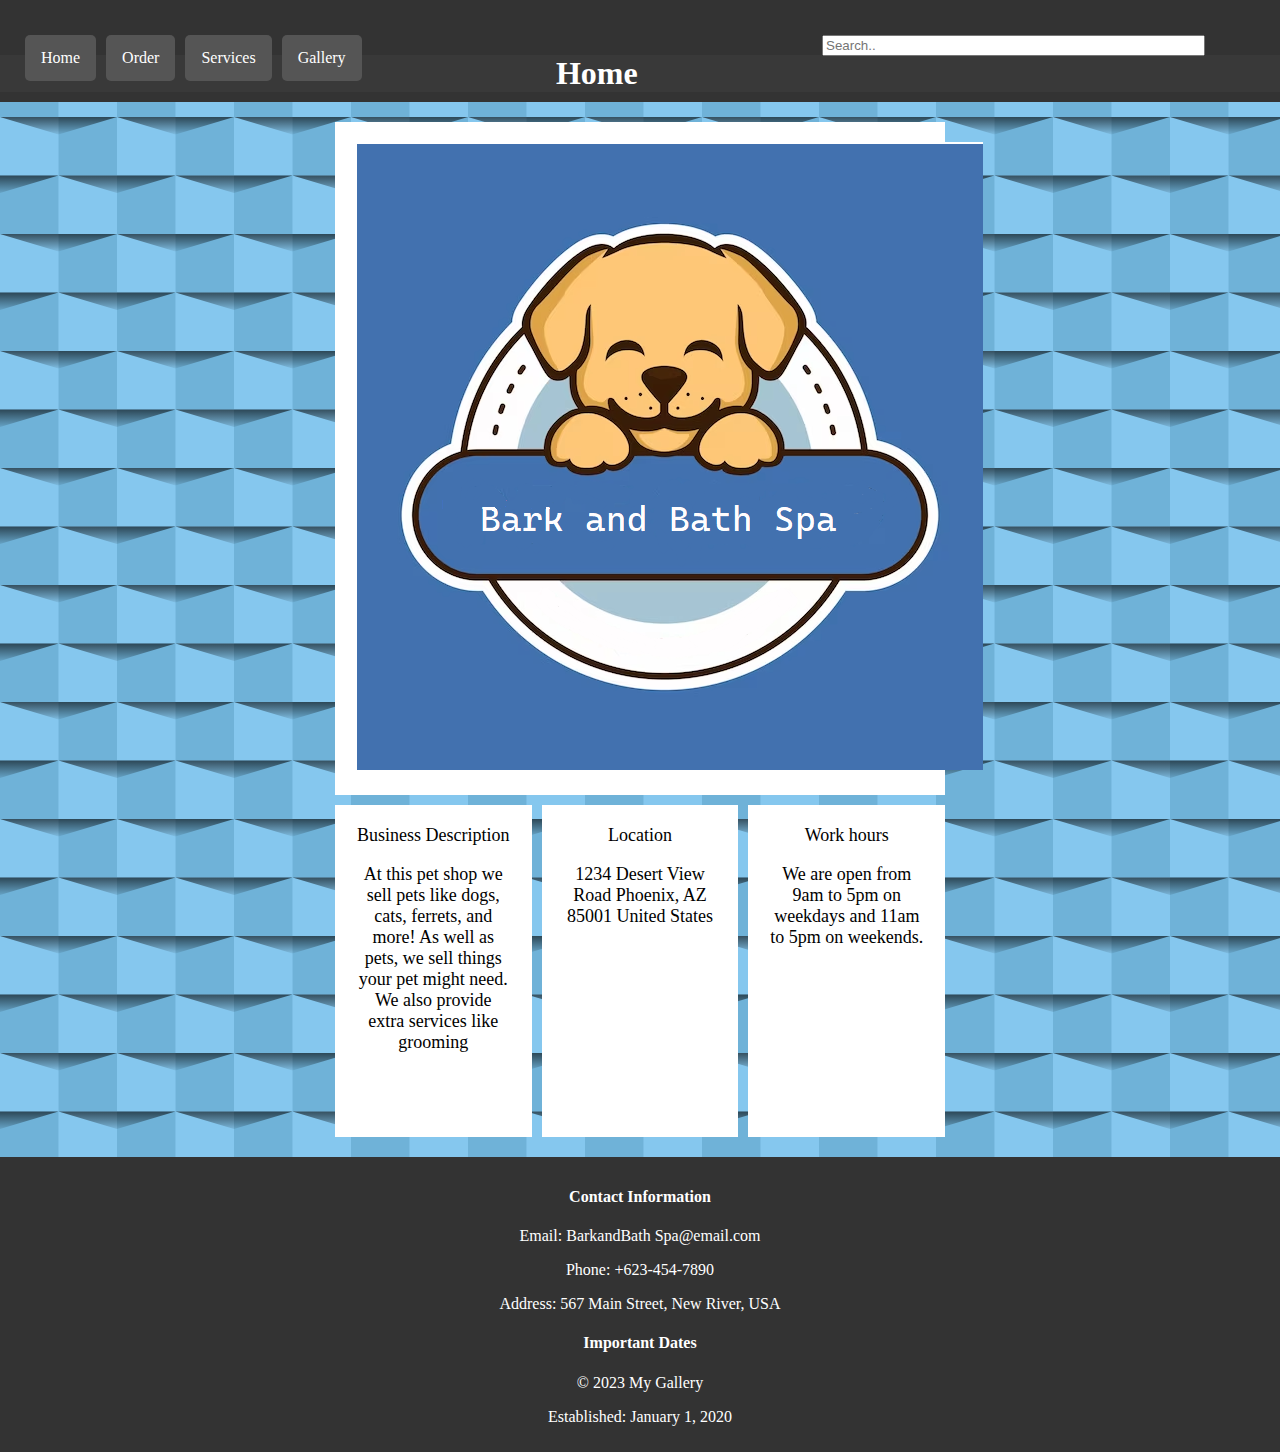
<file: index.html>
<!DOCTYPE html>
<html lang="en">
<head>
    <meta property="og:description" content="short description about your page">
    <meta charset="UTF-8">
    <meta name="viewport" content="width=device-width, initial-scale=1.0">
    <title>Pet shop</title>
    <link rel="stylesheet" type="text/css" href="store.css">

</head>
<body>
    <nav>
        <ul class="navbar">
            <li><a href="./index.html">Home</a></li>
            <li><a href="./Orders.html">Order</a></li>
            <li><a href="./Services.html">Services</a></li>
            <li><a href="./Gallery.html">Gallery</a></li>
            <li style="float:right"><input type="text" placeholder="Search.."></li>
        </ul>
    </nav>
    
    <header>
        <h1>Home</h1>
    </header>
    <div class="grid-container">
        <div class="logo">
            <img src="./images/Screenshot 2023-10-02 215829.png" alt="pet shop logo(dog in a pocket)">
        </div>
        <div class="footer">Business Description
            <p>At this pet shop we sell pets like dogs, cats, ferrets, and more!
                As well as pets, we sell things your pet might need. We also 
                provide extra services like grooming
            </p>
        </div>
        <div class="footer2">Location
            <p>1234 Desert View Road
                Phoenix, AZ 85001
                United States</p>
        </div>
        <div class="footer3">Work hours
            <p>We are open from 9am to 5pm on weekdays
                and 11am to 5pm on weekends.
            </p>
        </div>
    </div>
    <footer>
        <div class="footer-content">
            <div class="contact-info">
                <h4>Contact Information</h4>
                <p>Email: BarkandBath Spa@email.com</p>
                <p>Phone: +623-454-7890</p>
                <p>Address: 567 Main Street, New River, USA</p>
            </div>
            <div class="dates">
                <h4>Important Dates</h4>
                <p>&copy; 2023 My Gallery</p>
                <p>Established: January 1, 2020</p>
            </div>
        </div>
    </footer>
</body>
 

</html>
</file>
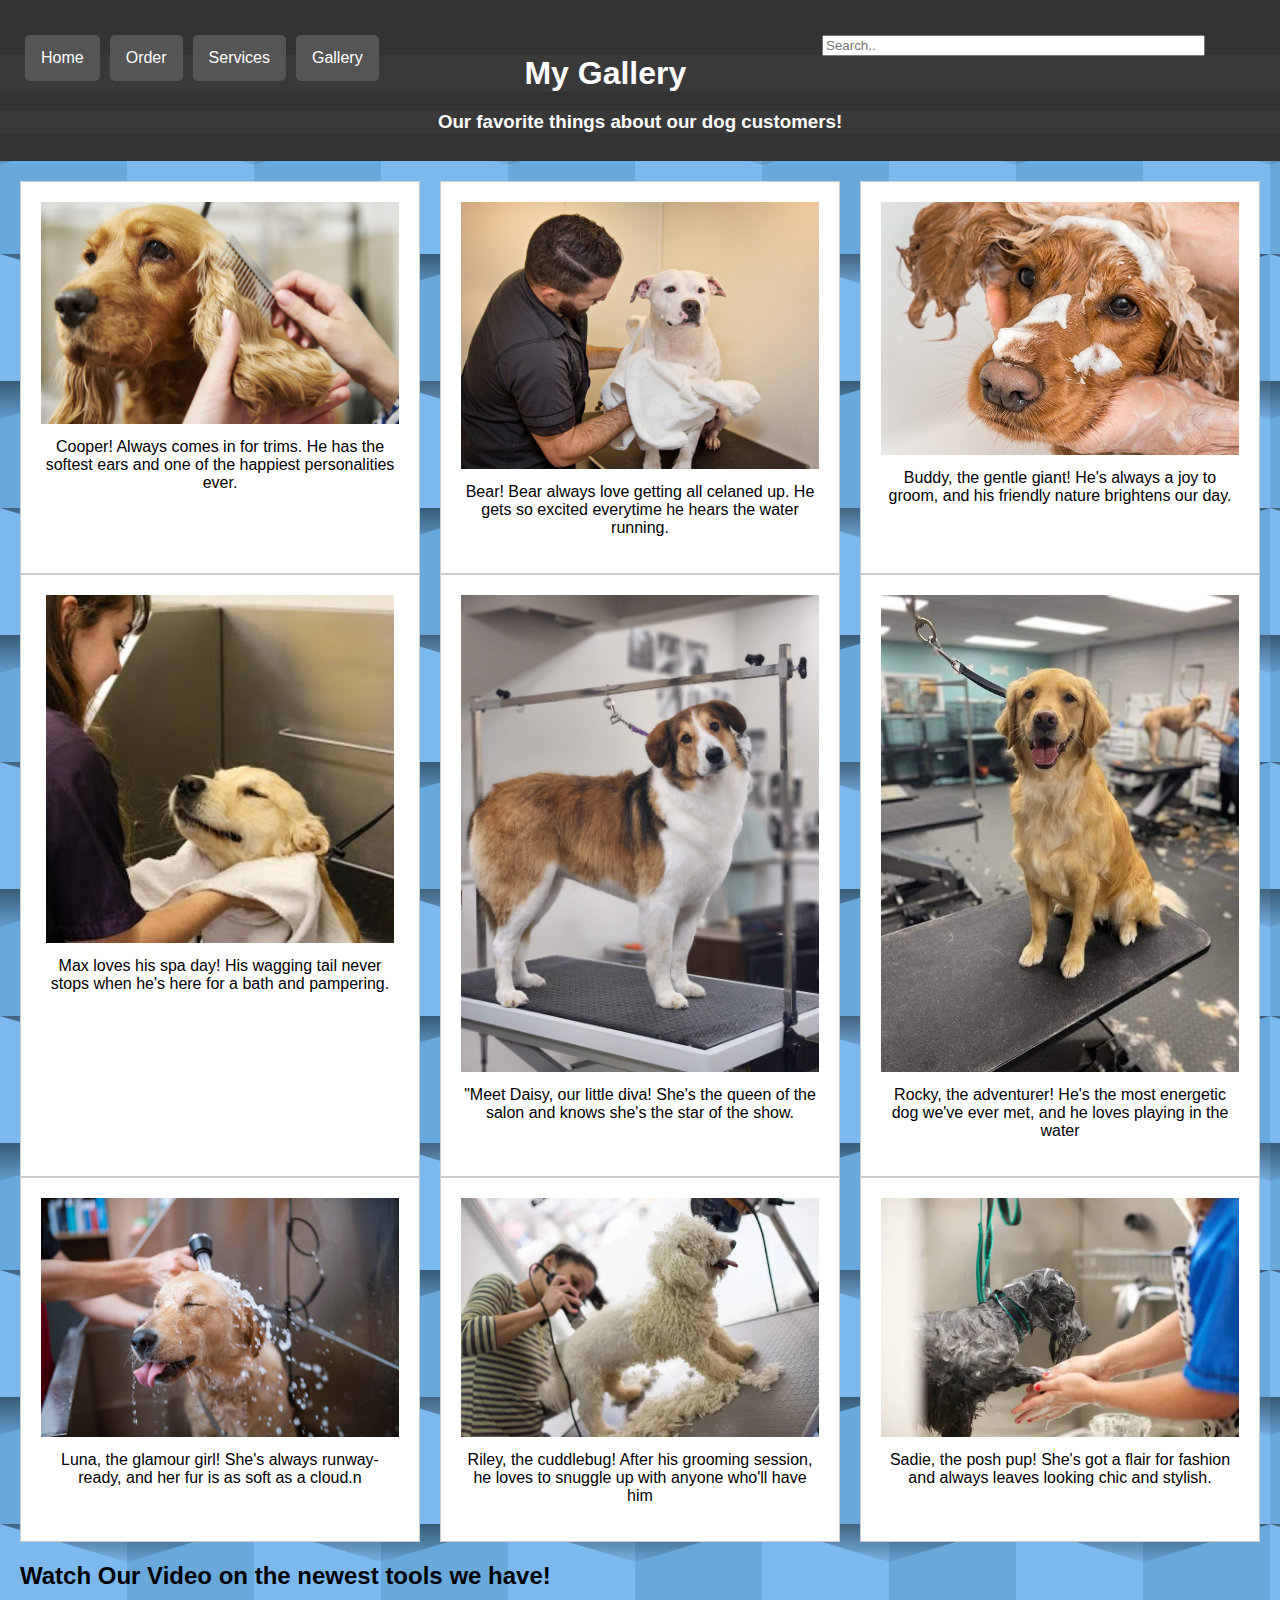
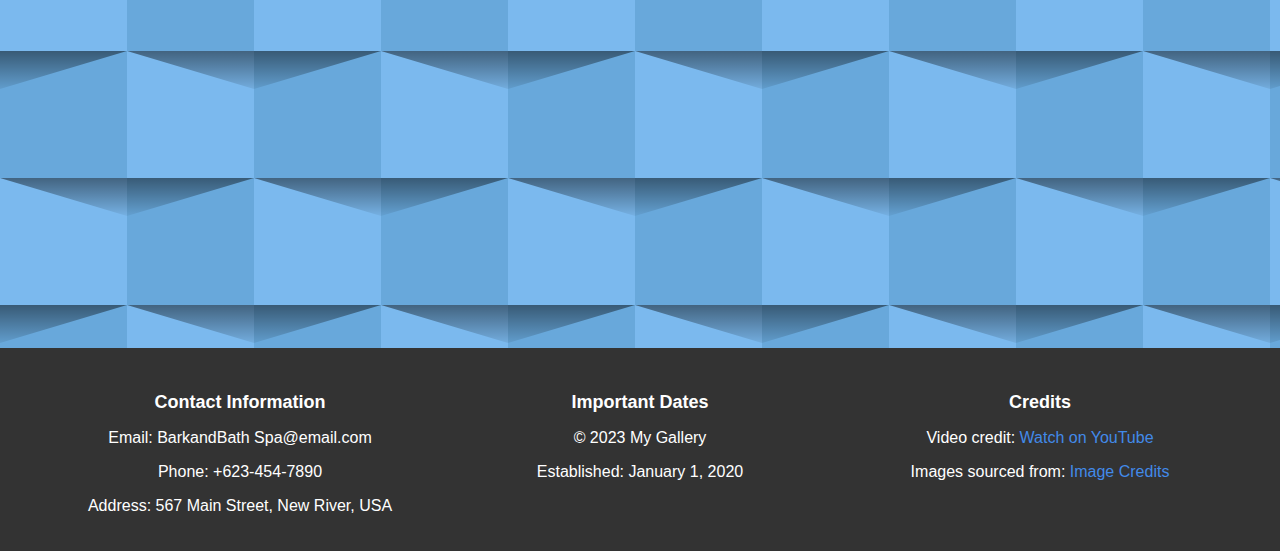
<file: Gallery.html>
<!DOCTYPE html>
<html lang="en">
<head>
    <meta charset="UTF-8">
    <meta name="viewport" content="width=device-width, initial-scale=1.0">
    <title>Gallery</title>
    <link rel="stylesheet" type="text/css" href="gallery edit.css">
</head>
<body>
    <nav>
        <ul class="navbar">
            <li><a href="./index.html">Home</a></li>
            <li><a href="./Orders.html">Order</a></li>
            <li><a href="./Services.html">Services</a></li>
            <li><a href="./Gallery.html">Gallery</a></li>
            <li style="float:right"><input type="text" placeholder="Search.."></li>
        </ul>
    </nav>
    <header>
        <h1>My Gallery</h1>
        <h3>Our favorite things about our dog customers!</h3>
    </header>
        


    <main>
<!-- First row/section of photos -->
        <section class="gallery">
            
            <div class="gallery-item">
                <img src="./images/dog comb.jpg" alt="Image 1">
                <p>Cooper! Always comes in for trims. He has the softest ears and one of the happiest personalities ever.</p>
            </div>
            
            <div class="gallery-item">
                <img src="./images/dry dog.jpg" alt="Image 2">
                <p>Bear! Bear always love getting all celaned up. He gets so excited everytime he hears the water running.</p>
            </div>
            
            <div class="gallery-item">
                <img src="./images/dog with soap.jpg" alt="Image 3">
                <p>Buddy, the gentle giant! He's always a joy to groom, and his friendly nature brightens our day.</p>
            </div>
        
        </section>
 <!--Second section of photos  -->
        <section class="gallery">
            
            <div class="gallery-item">
                <img src="./images/dry dog 2.jpg" alt="Image 4">
                <p>Max loves his spa day! His wagging tail never stops when he's here for a bath and pampering.</p>
            </div>
            
            <div class="gallery-item">
                <img src="./images/dog stare.jpg" alt="Image 5">
                <p>"Meet Daisy, our little diva! She's the queen of the salon and knows she's the star of the show.</p>
            </div>
            
            <div class="gallery-item">
                <img src="./images/smile dog.jpg" alt="Image 6">
                <p>Rocky, the adventurer! He's the most energetic dog we've ever met, and he loves playing in the water</p>
            </div>
       
        </section>
 <!-- third section of photos -->
        <section class="gallery">
            
            <div class="gallery-item">
                <img src="./images/water dog.jpg" alt="Image 7">
                <p>Luna, the glamour girl! She's always runway-ready, and her fur is as soft as a cloud.n</p>
            </div>
            
            <div class="gallery-item">
                <img src="./images/dog-grooming.webp" alt="Image 8">
                <p>Riley, the cuddlebug! After his grooming session, he loves to snuggle up with anyone who'll have him</p>
            </div>
            
            <div class="gallery-item">
                <img src="./images/woman-washing-dog-in-pet-salon.webp" alt="Image 9">
                <p>Sadie, the posh pup! She's got a flair for fashion and always leaves looking chic and stylish.</p>
            </div>
        
        </section>
        
        <section class="video">
            <h2>Watch Our Video on the newest tools we have!</h2>
            <!-- Embed your video using the YouTube URL -->
            <iframe width="560" height="315" src="https://www.youtube.com/embed/VssxCJ91tJ0" frameborder="0" allowfullscreen></iframe>
        </section>
    
    </main>

    <!-- fancy little footer for a realistic look -->
    <footer>
        <div class="footer-content">
            <div class="contact-info">
                <h4>Contact Information</h4>
                <p>Email: BarkandBath Spa@email.com</p>
                <p>Phone: +623-454-7890</p>
                <p>Address: 567 Main Street, New River, USA</p>
            </div>
            <div class="dates">
                <h4>Important Dates</h4>
                <p>&copy; 2023 My Gallery</p>
                <p>Established: January 1, 2020</p>
            </div>
            <div class="credits">
                <h4>Credits</h4>
                <p>Video credit: <a href="https://www.youtube.com/watch?v=VssxCJ91tJ0" target="_blank">Watch on YouTube</a></p>
                <p>Images sourced from: <a href="https://www.google.com/" target="_blank">Image Credits</a></p>
            </div>
        </div>
    </footer>
</body>
</html>
</file>
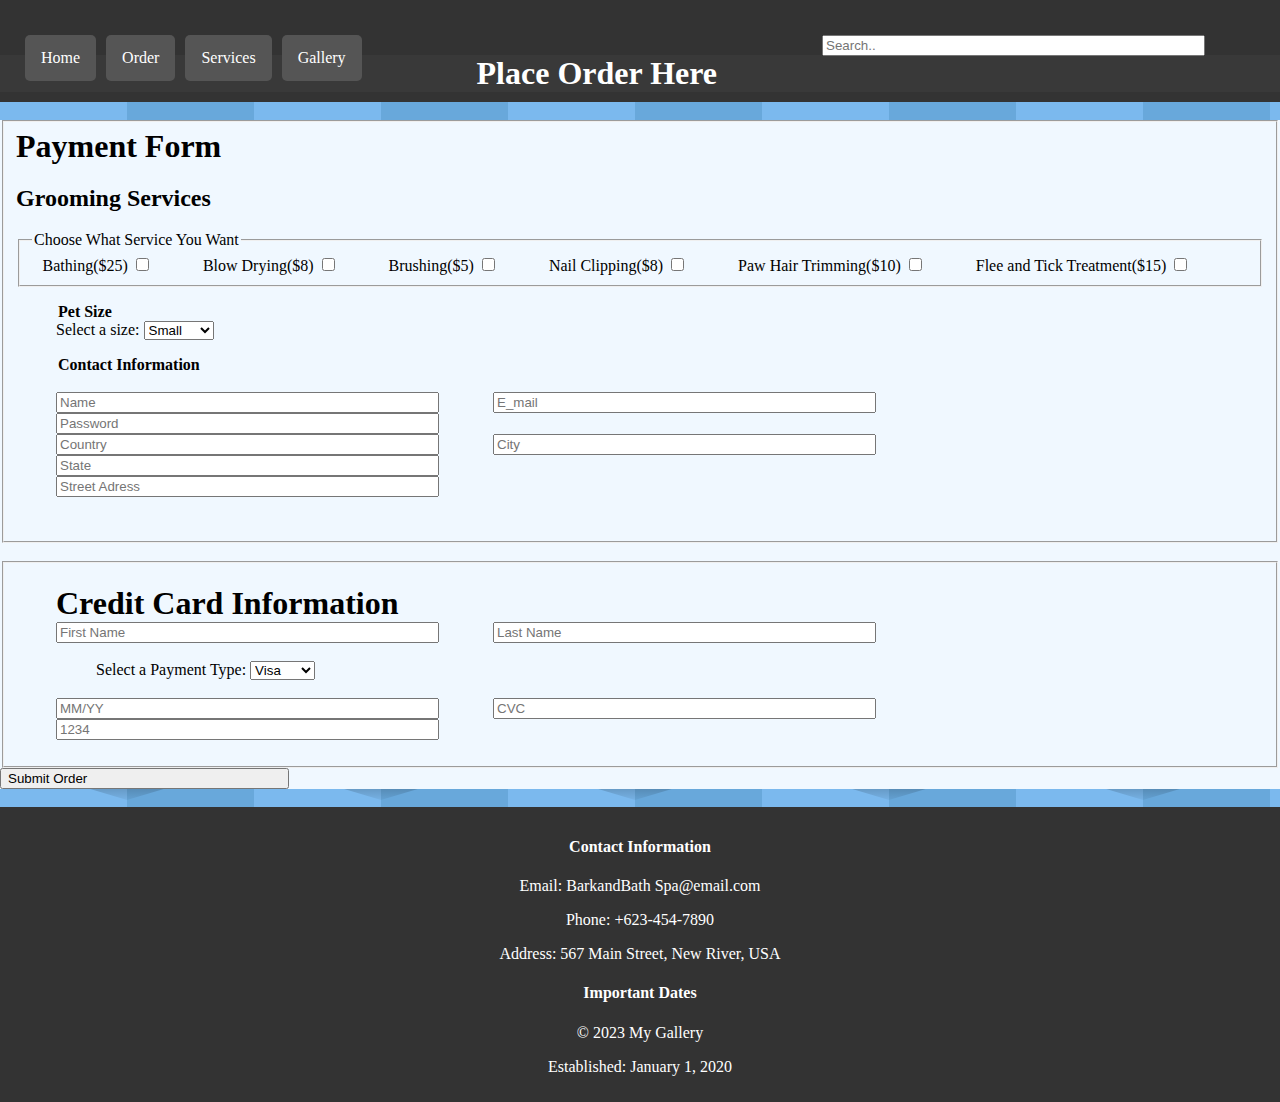
<file: Orders.html>
<!DOCTYPE html>
<html lang="en">
<head>
    <meta charset="UTF-8">
    <meta name="viewport" content="width=device-width, initial-scale=1.0">
    <link rel="stylesheet" type="text/css" href="Orders.css">

    <title>Document</title>
</head>
<body>
    
    <nav>
        <ul class="navbar">
            <li><a href="./index.html">Home</a></li>
            <li><a href="./Orders.html">Order</a></li>
            <li><a href="./Services.html">Services</a></li>
            <li><a href="./Gallery.html">Gallery</a></li>
            <li style="float:right"><input type="text" placeholder="Search.."></li>
        </ul>
    </nav>
    <header>
        <h1>Place Order Here</h1>
    </header>
<br>

    <form>
    
        <fieldset>
            <h1>Payment Form</h1>
            <h2>Grooming Services</h2>
        <fieldset>

            <legend>Choose What Service You Want</legend>
    <div class="payment-method">
        <label for="Bathing">Bathing($25)</label>
        <input type="checkbox" id="Bathing" name="Bathing">

        <label for="Blow drying">Blow Drying($8)</label>
        <input type="checkbox" id="Blow drying" name="Blow drying">   

        <label for="Brushing">Brushing($5)</label>
        <input type="checkbox" id="Brushing" name="Brushing"> 

        <label for="Nail Clipping">Nail Clipping($8)</label>
        <input type="checkbox" id="Nail Clipping" name="Nail Clipping"> 

        <label for="Paw Hair Trimming">Paw Hair Trimming($10)</label>
        <input type="checkbox" id="Paw Hair Trimming" name="Paw Hair Trimming"> 

        <label for="Flee and Tick Treatment">Flee and Tick Treatment($15)</label>
        <input type="checkbox" id="Flee and Tick Treatment" name="Flee and Tick Treatment"> 
        </fieldset>
    
    </div>


<ul>
<strong><legend>Pet Size</legend></strong>
<label for="Dog size">Select a size:</label>
<select id="Dog size" name="Dog size">
    <option value="Small">Small</option>
    <option value="Medium">Medium</option>
    <option value="Large">Large</option>
    
</select>

</ul>

    <ul>
        <div class="contact">
      <strong> <legend>Contact Information</legend></strong>
        </div>
        <br>
    
        <label for="Name"></label>
        <input type="text" name="username" placeholder="Name">
        
        
        <label for="E_mail"></label>
        <input type="text" name="E_mail" placeholder="E_mail">
        
    
        <label for="Password"></label>
        <input type="text" name="Password" placeholder="Password">
        <br>

        <label for="Country"></label>
        <input type="text" name="Country" placeholder="Country">

        <label for="City"></label>
        <input type="text" name="City" placeholder="City">

        <label for="State"></label>
        <input type="text" name="State" placeholder="State">
        <br>

        <label for="Street Adress"></label>
        <input type="text" name="Street Adress" placeholder="Street Adress">
        
        


</ul>

<br>
</fieldset>
<br>

<fieldset>
<ul>
    <strong><h1>Credit Card Information</h1></strong>
    
    <label for="First Name"></label>
    <input type="text" name="First Name" placeholder="First Name">
    
    <label for="Last Name"></label>
    <input type="text" name="Last Name" placeholder="Last Name">
    <br>

    <ul>
        <br>
        <label for="Payment Type">Select a Payment Type:</label>
        <select id="Payment Type" name="Payment Type">
            <option value="Visa">Visa</option>
            <option value="Amex">AMEX</option>
            <option value="Gpay">Gpay</option>
            <option value="PayPal">PayPal</option>
            
        </select>
        
        </ul>
    <br>

    <label for="MM/YY"></label>
    <input type="text" name="MM/YY" placeholder="MM/YY">
    
    <label for="CVC"></label>
    <input type="text" name="CVC" placeholder="CVC">
    
    <label for="1234"></label>
    <input type="text" name="1234" placeholder="1234">
    
        
    
</fieldset>

</ul>
    </form>



<form id="order-form" action="#" method="post">
    <!-- Other form fields go here -->
    <input type="submit" value="Submit Order">
</form>
<div id="confirmation-message" class="hidden">
    Thank you for your purchase
</div>
<style>
    /* Initially hide the confirmation message */
    #confirmation-message {
        display: none;
    }

    /* Show the confirmation message when the form is submitted */
    #order-form:active + #confirmation-message {
        display: block;
    }
</style>

   
 <br>   
 <footer>
    <div class="footer-content">
        <div class="contact-info">
            <h4>Contact Information</h4>
            <p>Email: BarkandBath Spa@email.com</p>
            <p>Phone: +623-454-7890</p>
            <p>Address: 567 Main Street, New River, USA</p>
        </div>
        <div class="dates">
            <h4>Important Dates</h4>
            <p>&copy; 2023 My Gallery</p>
            <p>Established: January 1, 2020</p>
        </div>
    </div>
</footer>
    
</body>
</html>
</file>
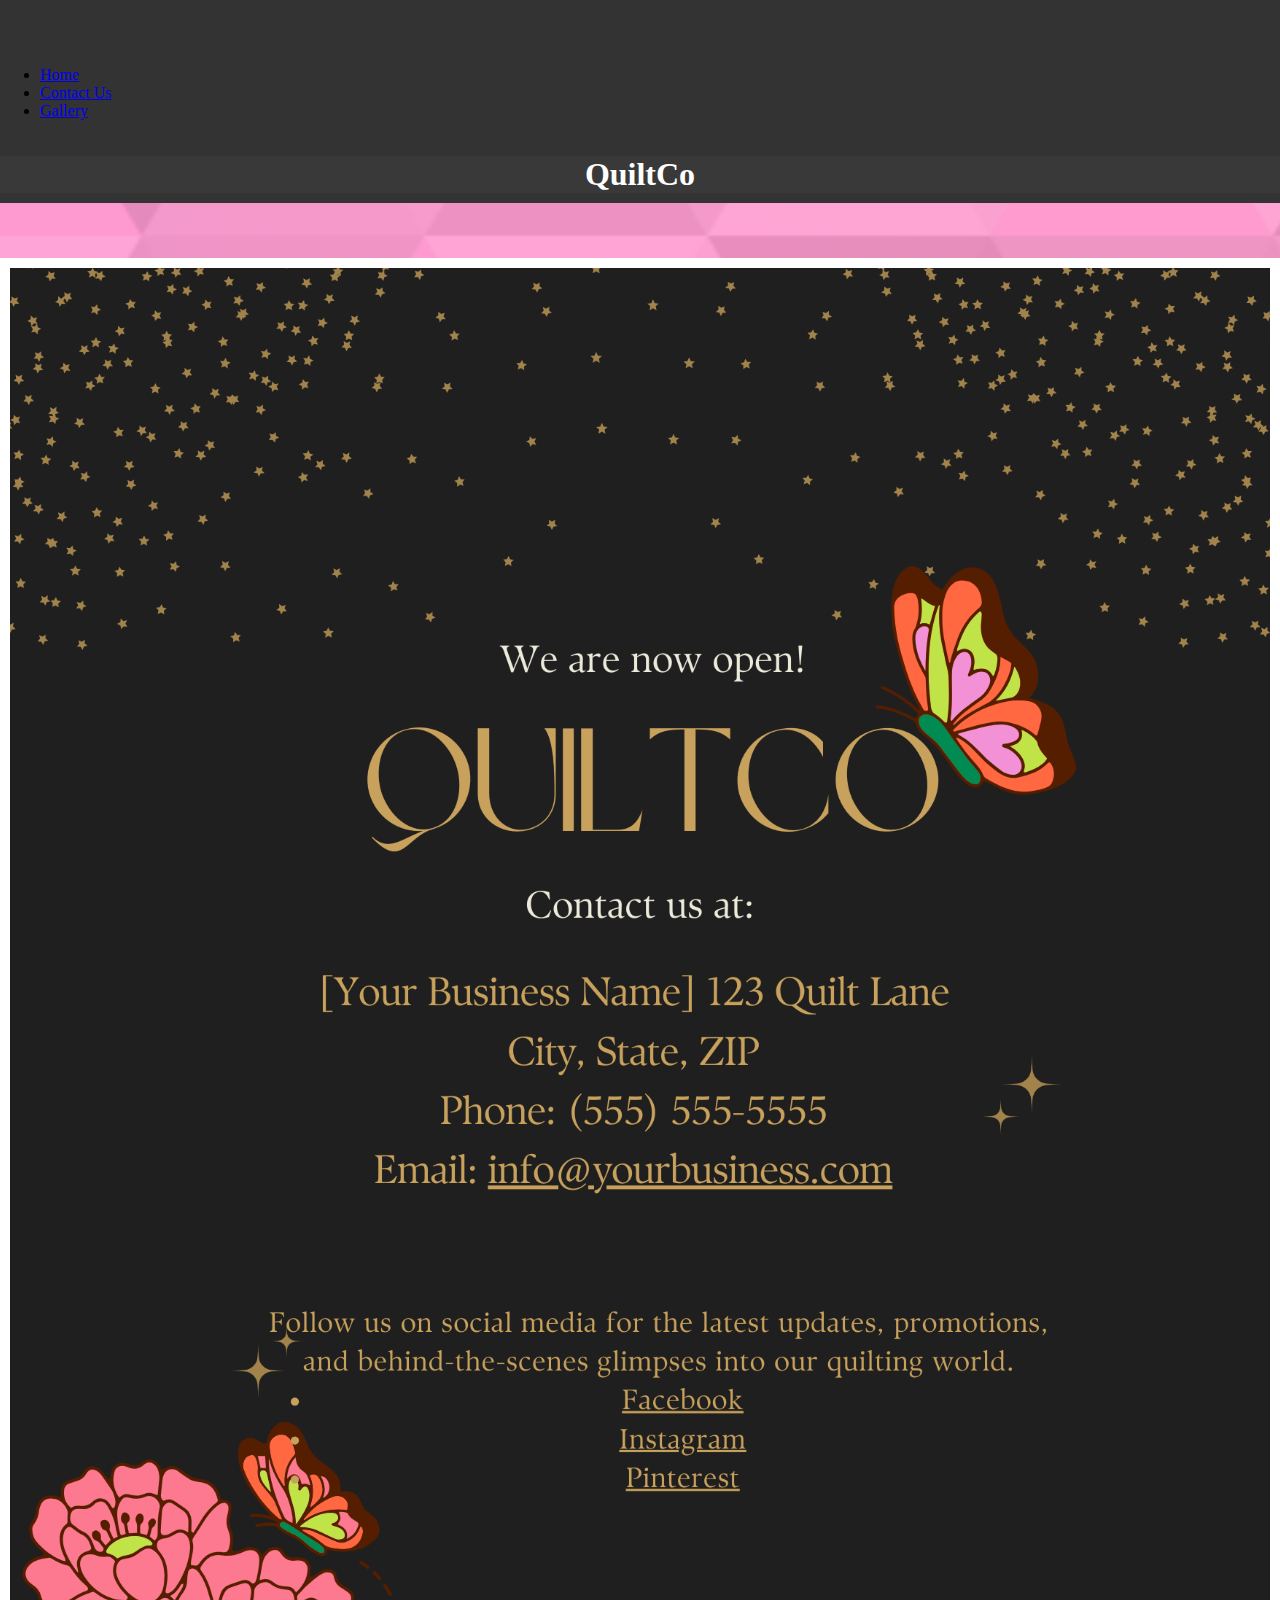
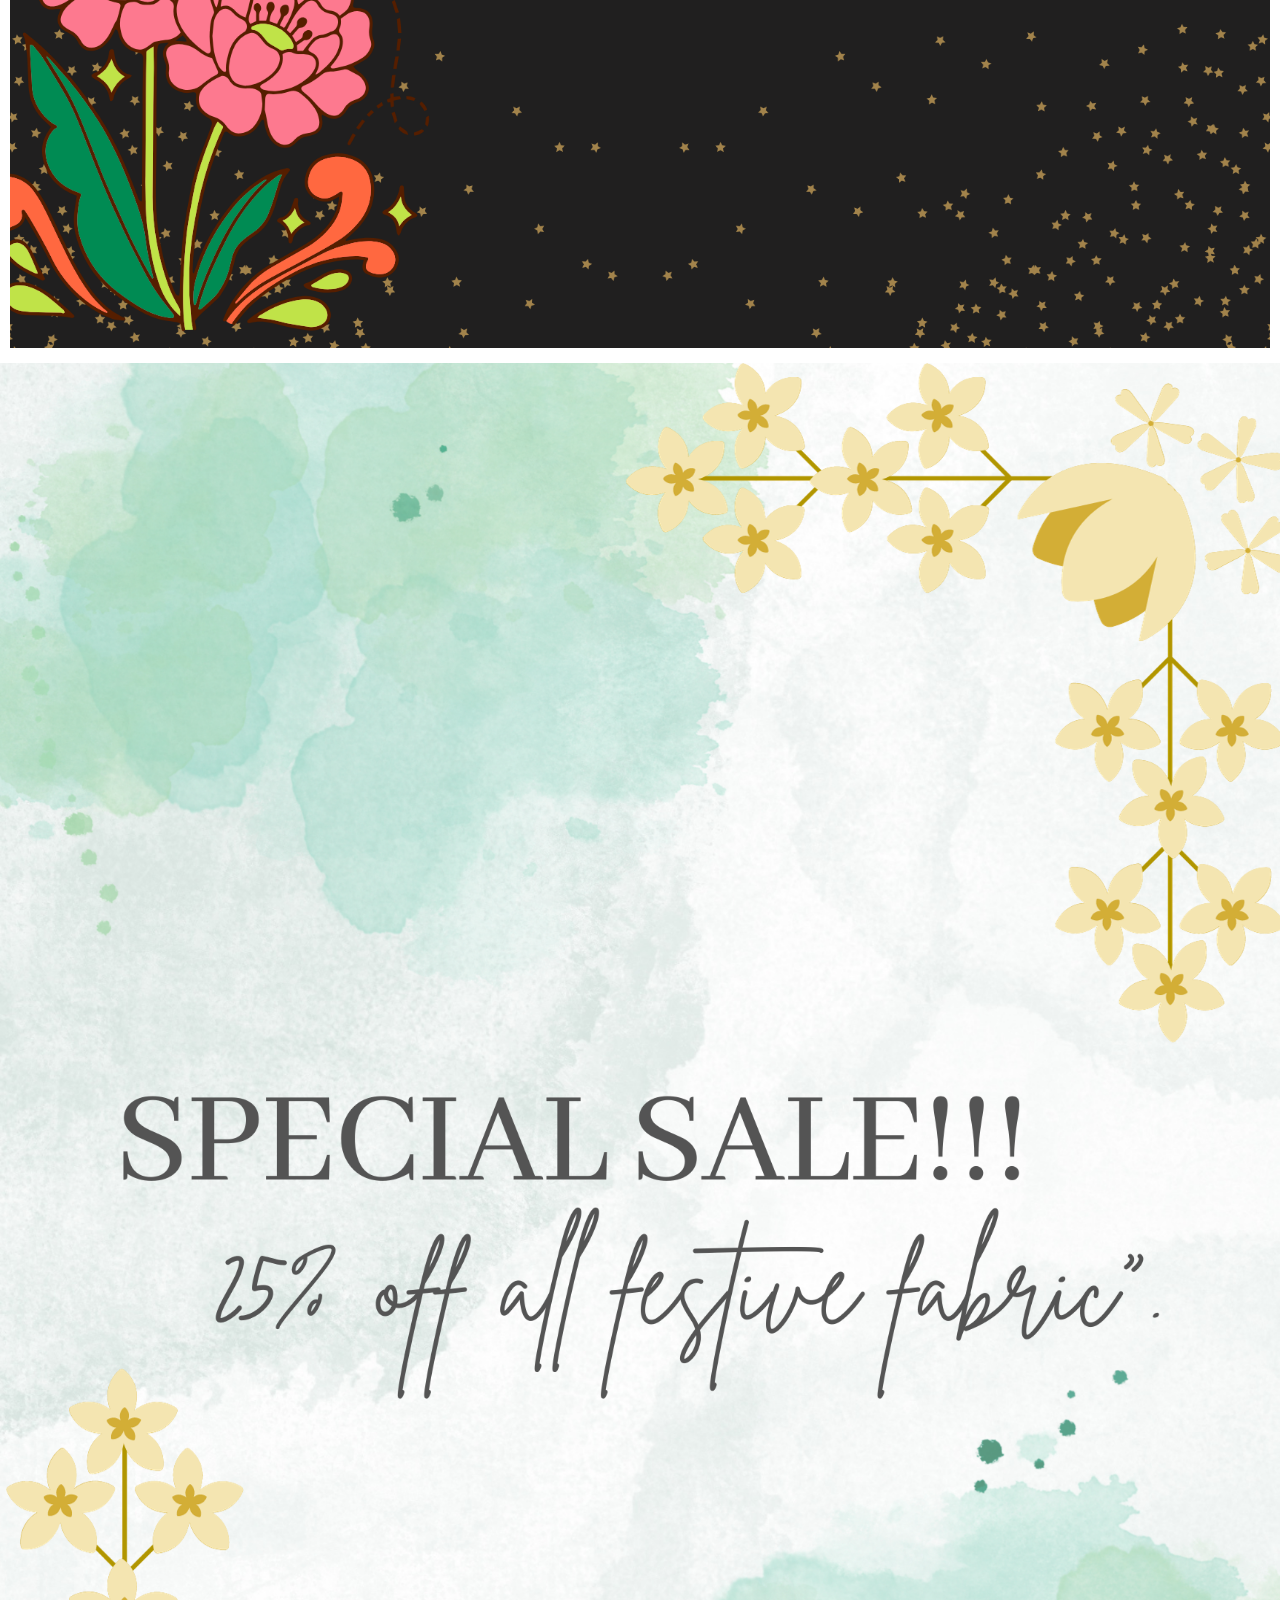
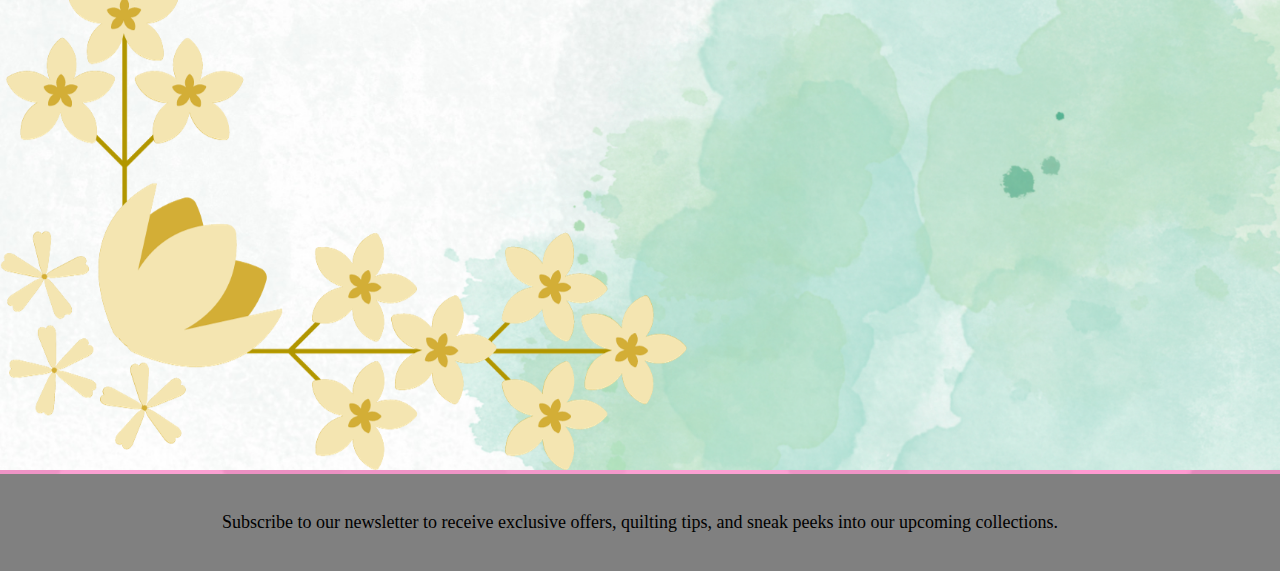
<file: QContact.html>
<!DOCTYPE html>
<html lang="en">
<head>
    <meta charset="UTF-8">
    <meta name="viewport" content="width=device-width, initial-scale=1.0">
    <title>QuiltCo</title>
    <link rel="stylesheet" href="QContact.css">
</head>
<body>
    <div class="nav-container">
        <nav>
            <div class="logo"></div>
        </nav>

    </div>
    <nav>
        <ul class = "navbar">
            <li><a href="./QuiltCo.html">Home</a></li>
            <li><a href="./ContactUs.html">Contact Us</a></li>
            <li><a href="./QGallery.html">Gallery</a></li>
           
        </ul>
    </nav>


    <header>
        <h1>QuiltCo</h1>
    </header>


    <div class="grid-container">
       
        </div>
        <div class = "nav">
           
        </div>
        <div class = "header">


        </div>
        <div class = "image1">
            <img src = "./presents.png" alt = "image of contact ifo page"
            height = 100% width = 100%>   
        </div>
        <div class = "Sale">
           <img src="./Special Sale!!!.png" alt="Sale" hight = 100% width = 100%>
        </div>
       
        <div class = "footer">
            <p>Subscribe to our newsletter to receive exclusive offers, quilting tips, 
                and sneak peeks into our upcoming collections.</p>
        </div>
    </div>

</body>
</html>
</file>
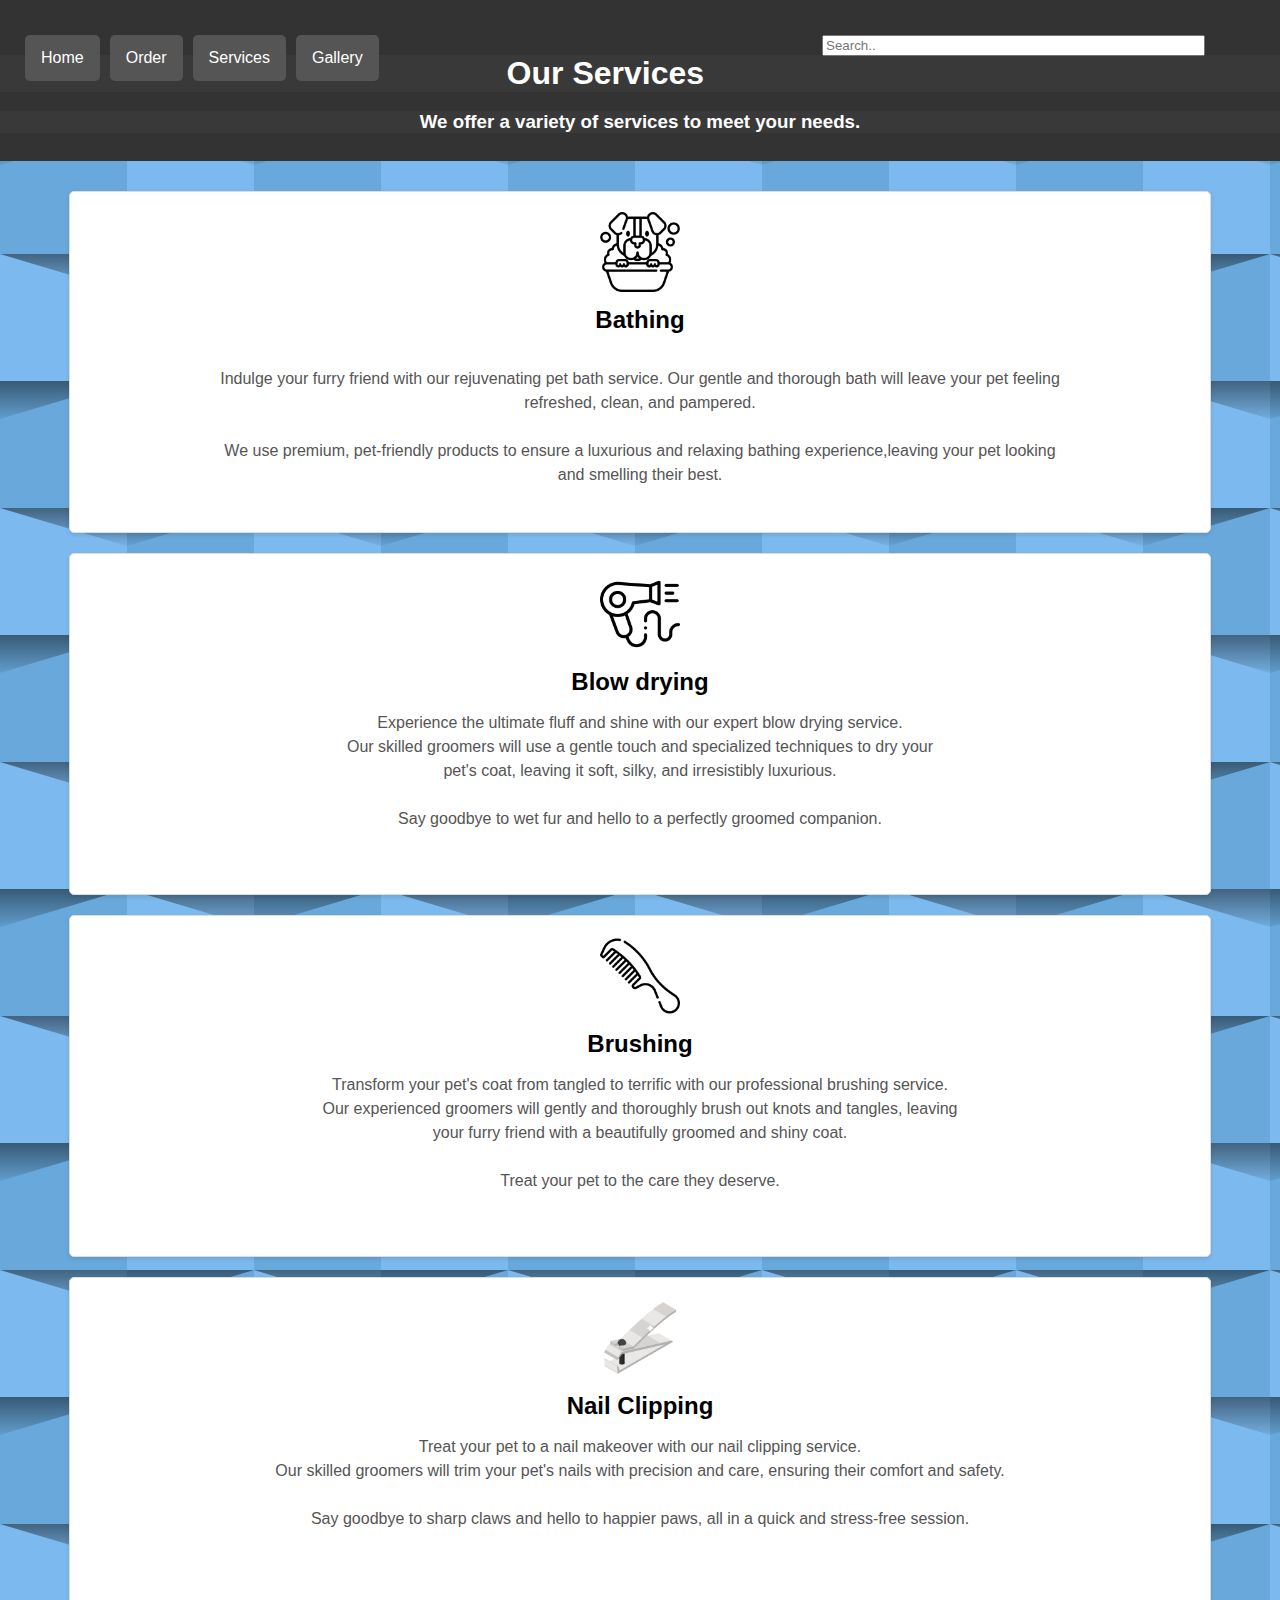
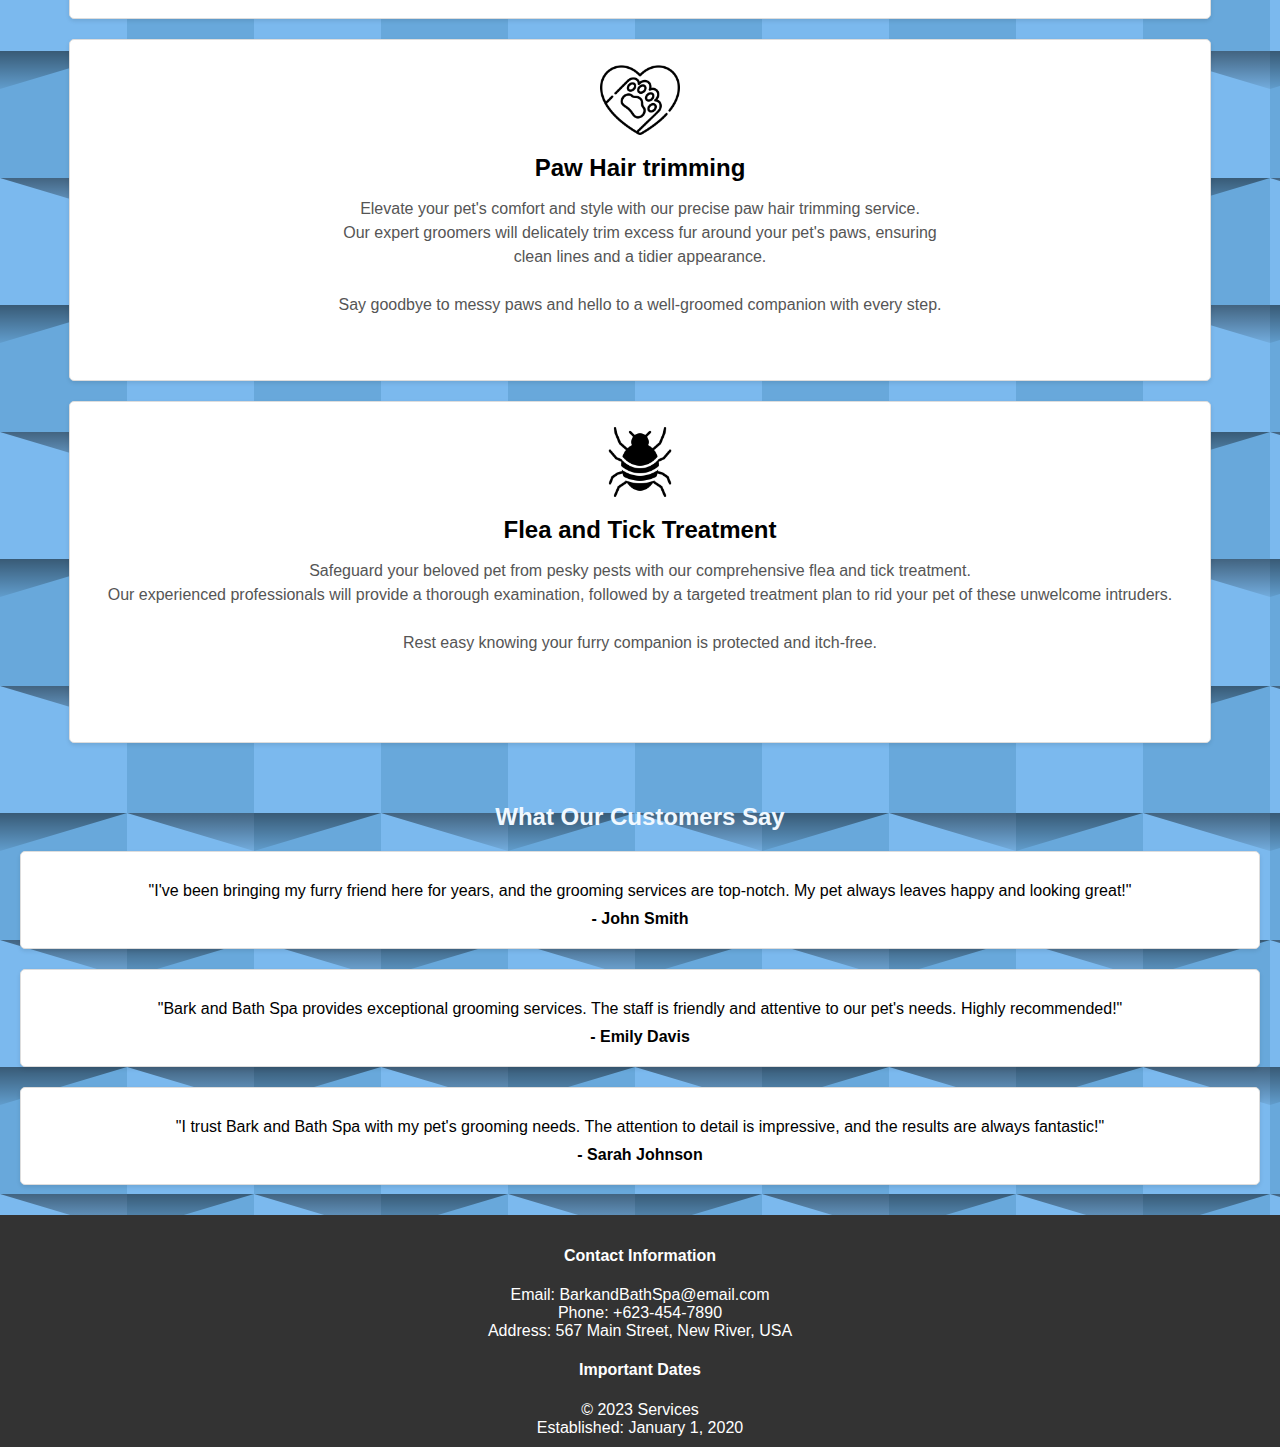
<file: Services.html>
<!DOCTYPE html>
<html lang="en">
<head>
    <meta charset="UTF-8">
    <meta name="viewport" content="width=device-width, initial-scale=1.0">
    <title>Services</title>
    <link rel="stylesheet" type="text/css" href="services.css">
</head>
<body>
    <nav>
        <ul class="navbar">
            <li><a href="./index.html">Home</a></li>
            <li><a href="./Orders.html">Order</a></li>
            <li><a href="./Services.html">Services</a></li>
            <li><a href="./Gallery.html">Gallery</a></li>
            <li style="float:right"><input type="text" placeholder="Search.."></li>
        </ul>
    </nav>

    <header>
        <h1>Our Services</h1>
        <h3>We offer a variety of services to meet your needs.</h3>
    </header>

    <main>
        <section class="services">
            <div class="service-card">
                <img src="./images/dog.png" alt="Service 1 Icon">
                <h2>Bathing</h2>
                <br>
                <p>Indulge your furry friend with our rejuvenating pet bath service. Our gentle and thorough bath will leave your pet feeling <br> refreshed, clean, and pampered.
                    <br><br>
                     We use premium, pet-friendly products to ensure a luxurious and relaxing bathing experience,leaving your pet looking <br> and smelling their best.</p>
            </div>

            <div class="service-card">
                <img src="./images/hairdryer.png" alt="Service 2 Icon">
                <h2>Blow drying</h2>
                <p>Experience the ultimate fluff and shine with our expert blow drying service.<br>
                 Our skilled groomers will use a gentle touch and specialized techniques to dry your <br>
                 pet's coat, leaving it soft, silky, and irresistibly luxurious.<br>
                 <br>
                Say goodbye to wet fur and hello to a perfectly groomed companion.</p>
            </div>

            <div class="service-card">
                <img src="./images/hair-comb.png" alt="Service 3 Icon">
                <h2>Brushing</h2>
                <p>Transform your pet's coat from tangled to terrific with our professional brushing service.<br>
                     Our experienced groomers will gently and thoroughly brush out knots and tangles, leaving <br>
                     your furry friend with a beautifully groomed and shiny coat.<br>
                     <br>
                      Treat your pet to the care they deserve.</p>
            </div>
            
            <div class="service-card">
                <img src="./images/nail-clippers.png" alt="Service 2 Icon">
                <h2>Nail Clipping</h2>
                <p>Treat your pet to a nail makeover with our nail clipping service.<br>
                     Our skilled groomers will trim your pet's nails with precision and care, ensuring their comfort and safety.<br>
                     <br>
                    Say goodbye to sharp claws and hello to happier paws, all in a quick and stress-free session.</p>
            </div>
            
            <div class="service-card">
                <img src="./images/paw.png" alt="Service 2 Icon">
                <h2>Paw Hair trimming</h2>
                <p>Elevate your pet's comfort and style with our precise paw hair trimming service.<br>
                     Our expert groomers will delicately trim excess fur around your pet's paws, ensuring <br>
                     clean lines and a tidier appearance. <br>
                     <br>
                     Say goodbye to messy paws and hello to a well-groomed companion with every step.</p>
            </div>
            
            <div class="service-card">
                <img src="./images/flea.png" alt="Service 2 Icon">
                <h2>Flea and Tick Treatment</h2>
                <p>Safeguard your beloved pet from pesky pests with our comprehensive flea and tick treatment.<br>
                    Our experienced professionals will provide a thorough examination, followed by a targeted treatment plan to rid your pet of these unwelcome intruders.<br>
                     <br>
                     Rest easy knowing your furry companion is protected and itch-free.</p>
            </div>
        </section>
        <section class="testimonials">
            <h2>What Our Customers Say</h2>
        
            <div class="testimonial">
            
                <p>"I've been bringing my furry friend here for years, and the grooming services are top-notch. My pet always leaves happy and looking great!"</p>
                <p class="customer-name">- John Smith</p>
            </div>
        
            <div class="testimonial">
                
                <p>"Bark and Bath Spa provides exceptional grooming services. The staff is friendly and attentive to our pet's needs. Highly recommended!"</p>
                <p class="customer-name">- Emily Davis</p>
            </div>
        
            <div class="testimonial">
                
                <p>"I trust Bark and Bath Spa with my pet's grooming needs. The attention to detail is impressive, and the results are always fantastic!"</p>
                <p class="customer-name">- Sarah Johnson</p>
            </div>
        </section>
    </main>

    <footer>
        <div class="footer-content">
            <div class="contact-info">
                <h4>Contact Information</h4>
                <p>Email: BarkandBathSpa@email.com</p>
                <p>Phone: +623-454-7890</p>
                <p>Address: 567 Main Street, New River, USA</p>
            </div>
            <div class="dates">
                <h4>Important Dates</h4>
                <p>&copy; 2023 Services</p>
                <p>Established: January 1, 2020</p>
            </div>
        </div>
    </footer>
</body>
</html>
</file>
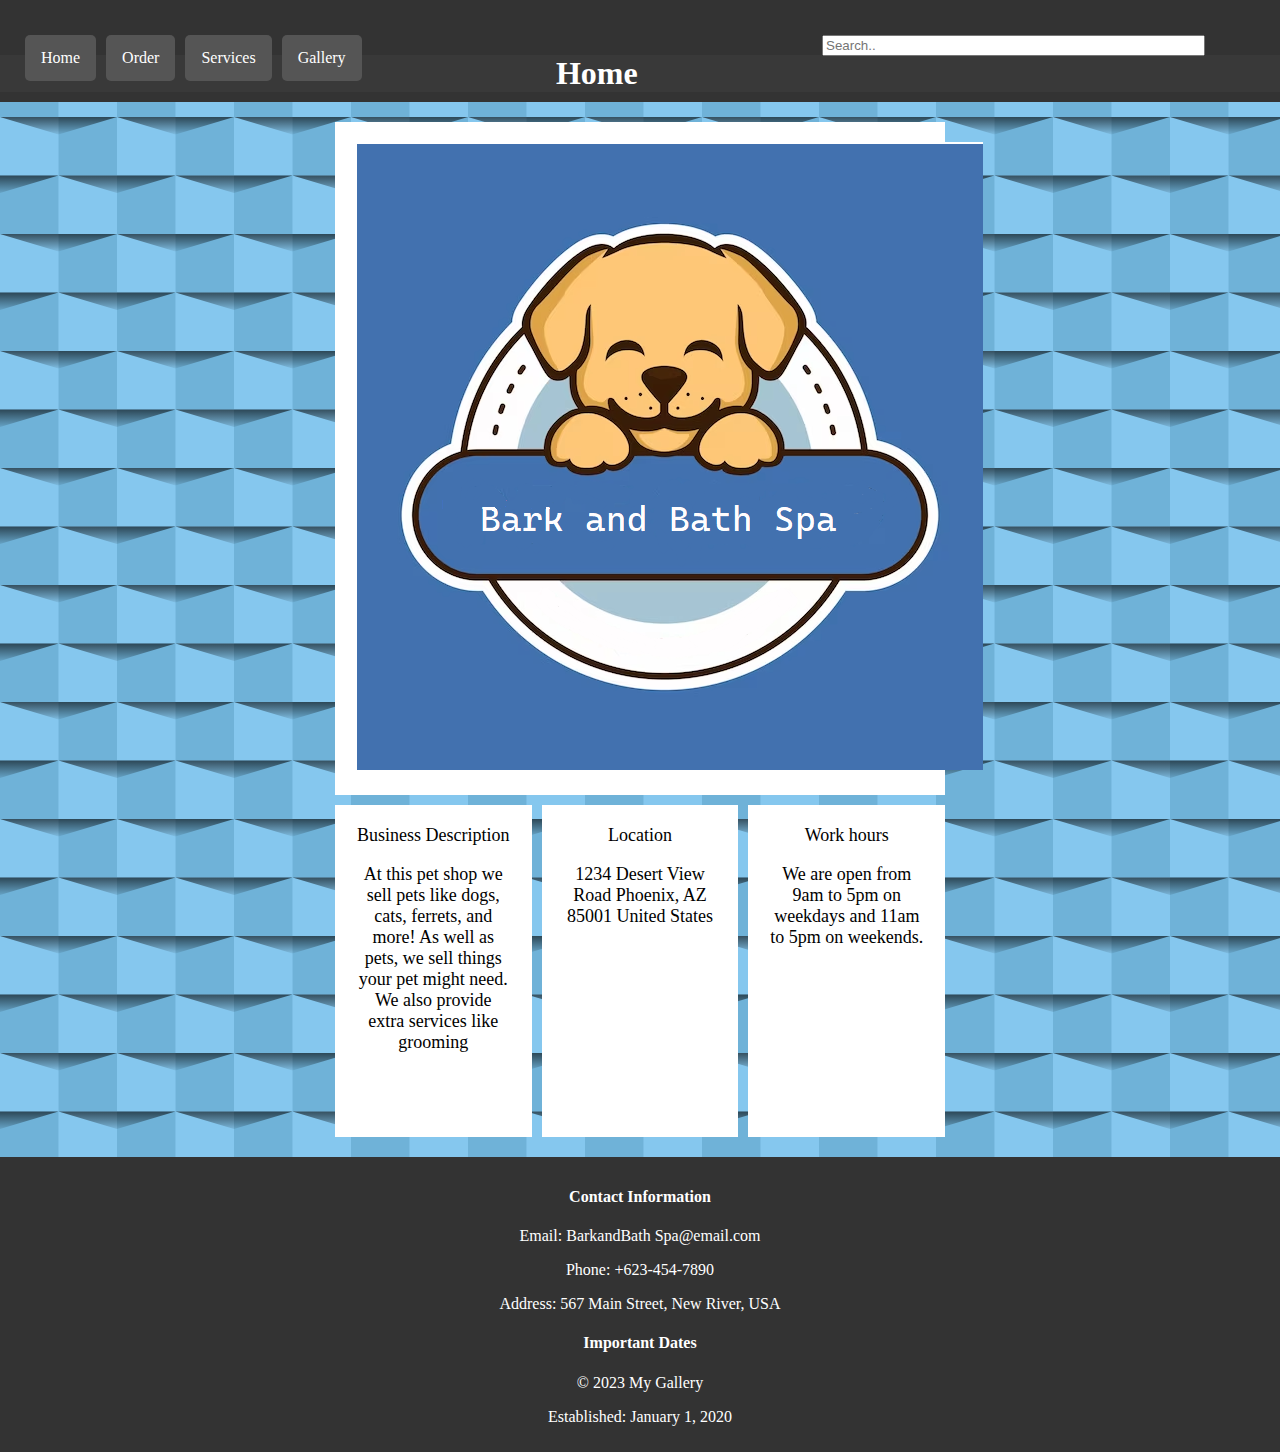
<file: store.html>
<!DOCTYPE html>
<html lang="en">
<head>
    <meta property="og:description" content="short description about your page">
    <meta charset="UTF-8">
    <meta name="viewport" content="width=device-width, initial-scale=1.0">
    <title>Pet shop</title>
    <link rel="stylesheet" type="text/css" href="store.css">

</head>
<body>
    <nav>
        <ul class="navbar">
            <li><a href="./store.html">Home</a></li>
            <li><a href="./Orders.html">Order</a></li>
            <li><a href="./Services.html">Services</a></li>
            <li><a href="./Gallery.html">Gallery</a></li>
            <li style="float:right"><input type="text" placeholder="Search.."></li>
        </ul>
    </nav>
    
    <header>
        <h1>Home</h1>
    </header>
    <div class="grid-container">
        <div class="logo">
            <img src="./images/Screenshot 2023-10-02 215829.png" alt="pet shop logo(dog in a pocket)">
        </div>
        <div class="footer">Business Description
            <p>At this pet shop we sell pets like dogs, cats, ferrets, and more!
                As well as pets, we sell things your pet might need. We also 
                provide extra services like grooming
            </p>
        </div>
        <div class="footer2">Location
            <p>1234 Desert View Road
                Phoenix, AZ 85001
                United States</p>
        </div>
        <div class="footer3">Work hours
            <p>We are open from 9am to 5pm on weekdays
                and 11am to 5pm on weekends.
            </p>
        </div>
    </div>
    <footer>
        <div class="footer-content">
            <div class="contact-info">
                <h4>Contact Information</h4>
                <p>Email: BarkandBath Spa@email.com</p>
                <p>Phone: +623-454-7890</p>
                <p>Address: 567 Main Street, New River, USA</p>
            </div>
            <div class="dates">
                <h4>Important Dates</h4>
                <p>&copy; 2023 My Gallery</p>
                <p>Established: January 1, 2020</p>
            </div>
        </div>
    </footer>
</body>
 

</html>
</file>
<file: store.css>
/* CSS for the navigation bar */
nav {
    background-color: #333;
    padding: 10px 0;
}

nav ul.navbar {
    list-style-type: none;
    margin: 0;
    padding: 0;
    text-align: center; /* Center align the navigation links */
    margin: 25px;
}

nav ul.navbar li {
    display: inline;
    float: left;

}

nav ul.navbar li a {
    display: inline-block;
    background-color: #555; /* Button background color */
    color: white; /* Text color of the links */
    text-align: center;
    padding: 14px 16px;
    text-decoration: none;
    margin-right: 10px; /* Space between buttons */
    border-radius: 5px; /* Rounded corners for buttons */
}

nav ul.navbar li a:hover {
    background-color: #555; /* Background color of the links on hover */
    transform: scale(1.3);
}
/* Style for the header section */
header {
    background-color: #333;
    color: white;
    text-align: center;
    padding: 10px 0;
    
}

header h1 {
    background-color: #393939;
}

header h3 {
    background-color: #393939;
}
/* Style for the main content area (pretty much just removed the margin) */
h1 {
    margin: 0;
}
input{
    padding-right: 200px;
    margin-right: 50px;
}
body {
    margin: 0;
    padding: 0;
    background-image: url(protruding-squares.svg);
}

/* Create the grid */
.grid-container {
    display: grid;
    grid-template-columns: repeat(5, 1fr); /* 5 columns of equal width */
    grid-template-rows: repeat(3, 1fr); /* 5 rows of equal height */
    gap: 10px; /* Gap between grid items */
    width: 80%; /* Set the width of the grid container */
    margin: 20px auto; /* Center the grid horizontally and add some margin */
    background-image: url('https://pixabay.com/vectors/flowers-abstract-ethnic-pattern-8255934/'); /* Set the URL of your background image */
    background-size: cover; /* Optional: Scale the image to cover the entire container */
    background-repeat: no-repeat; /* Optional: Prevent image from repeating */
}

/* Style the grid items */
.grid-item {
    background-color: white;
    padding: 20px;
    text-align: center;
    font-size: 18px;
}
.logo{
    background-color: white;
    padding: 20px;
    text-align: center;
    font-size: 18px;
    grid-row:1 / span 2;
    grid-column:2 / span 3;
}
.footer{
    background-color: white;
    padding: 20px;
    text-align: center;
    font-size: 18px;
    grid-row:3 / span 1;
    grid-column:2;
    
}
.footer2{
    background-color: white;
    padding: 20px;
    text-align: center;
    font-size: 18px;
    grid-row:3 / span 1;
    grid-column:3;
    
}
.footer3{
    background-color: white;
    padding: 20px;
    text-align: center;
    font-size: 18px;
    grid-row:3 / span 1;
    grid-column:4;
    
}

/* Style for the footer section (fancy little bottom, color, and spacing) */
footer {
    background-color: #333;
    color: white;
    text-align: center;
    padding: 10px 0;
}
</file>
<file: gallery edit.css>
/* CSS for the navigation bar */
nav {
    background-color: #333;
    padding: 10px 0;
}

nav ul.navbar {
    list-style-type: none;
    margin: 0;
    padding: 0;
    text-align: center; /* Center align the navigation links */
    margin: 25px;
}

nav ul.navbar li {
    display: inline;
    float: left;

}

nav ul.navbar li a {
    display: inline-block;
    background-color: #555; /* Button background color */
    color: white; /* Text color of the links */
    text-align: center;
    padding: 14px 16px;
    text-decoration: none;
    margin-right: 10px; /* Space between buttons */
    border-radius: 5px; /* Rounded corners for buttons */
}

nav ul.navbar li a:hover {
    background-color: #555; /* Background color of the links on hover */
    transform: scale(1.3);
}

/* Default browser styles */
body {
    font-family: Arial, sans-serif;
    margin: 0;
    padding: 0;
    background-image: url(protruding-squares\ \(1\).svg);
}

/* Style for the header section */
header {
    background-color: #333;
    color: white;
    text-align: center;
    padding: 10px 0;
}

header h1 {
    background-color: #393939;
}

header h3 {
    background-color: #393939;
}

/* Style for the main content area (pretty much just removed the margin) */
h1 {
    margin: 0;
}

/* Adds padding, centers content, and sets a max width the main can be */
main {
    max-width: 1300px;
    margin: 0 auto;
    padding: 20px;
}

/* Style for the gallery section (placement and wrap of items) */
.gallery {
    display: flex;
    flex-wrap: wrap;
    gap: 20px;
}

/* Style for individual gallery items (color, border, padding amount, and flex) */
.gallery-item {
    flex: 1; /* Changed flex value to 1 to distribute space evenly */
    border: 1px solid #ccc;
    background-color: #fff;
    text-align: center;
    padding: 20px;
}

/* Style for images within gallery items (makes sure the image fits its container) */
.gallery-item img {
    max-width: 100%;
    height: auto;
}

/* Style for image descriptions (just gives it some space) */
.gallery-item p {
    margin-top: 10px;
}

/* Style for the footer section (fancy little bottom, color, and spacing) */
footer {
    background-color: #333;
    color: white;
    text-align: center;
    padding: 10px 0;
}

/* Add the following media query for screens up to 479px wide (phone sizes) */
@media screen and (max-width: 479px) {
    .gallery-item {
        width: 100%;
        text-align: center;
        margin-bottom: 20px;
    }

    .gallery-item img {
        max-width: 100%; /* Ensure images don't exceed the viewport width */
    }

    .gallery-item p {
        font-size: 14px; /* Reduce font size for smaller screens */
        margin-top: 10px; /* Add spacing between image and description */
    }
}
/* Add this CSS to change the link color */
.video-link {
    color: #57b5e0; 
    text-decoration: none; 
}

.video-link:hover {
    text-decoration: underline;
}
/* Style for the footer section */
footer {
    background-color: #333;
    color: white;
    padding: 20px 0;
}

/* Style for the content within the footer */
.footer-content {
    display: flex;
    justify-content: space-around;
    max-width: 1200px;
    margin: 0 auto;
}

/* Style for individual sections within the footer (Contact Information, Important Dates, Credits) */
.contact-info, .dates, .credits {
    flex: 1;
    padding: 0 20px;
}

/* Style for section titles */
h4 {
    font-size: 18px;
    margin-bottom: 10px;
}

/* Style for links within the Credits section */
.credits a {
    color: #428ae9; /* Change this to your desired link color */
    text-decoration: none;
}

.credits a:hover {
    text-decoration: underline; /* Add underline on hover (optional) */
}

/* Media query for responsiveness (adjust as needed) */
@media screen and (max-width: 768px) {
    .footer-content {
        flex-direction: column;
        align-items: center;
    }
    
    .contact-info, .dates, .credits {
        flex: none;
        width: 100%;
        margin-bottom: 20px;
        text-align: center;
    }
}
input{
    padding-right: 200px;
    margin-right: 50px;
}
</file>
<file: Orders.css>
/* CSS for the navigation bar */
nav {
    background-color: #333;
    padding: 10px 0;
    
}

nav ul.navbar {
    list-style-type: none;
    margin: 0;
    padding: 0;
    text-align: center; /* Center align the navigation links */
    margin: 25px;
}

nav ul.navbar li {
    display: inline;
    float: left;

}

nav ul.navbar li a {
    display: inline-block;
    background-color: #555; /* Button background color */
    color: white; /* Text color of the links */
    text-align: center;
    padding: 14px 16px;
    text-decoration: none;
    margin-right: 10px; /* Space between buttons */
    border-radius: 5px; /* Rounded corners for buttons */
   
}

nav ul.navbar li a:hover {
    background-color: #555; /* Background color of the links on hover */
    transform: scale(1.3); /* Expand on hover (adjust the scale factor as needed) */
}
/* Style for the header section */
header {
    background-color: #333;
    color: white;
    text-align: center;
    padding: 10px 0;
}

header h1 {
    background-color: #393939;
}

header h3 {
    background-color: #393939;
}
/* Style for the main content area (pretty much just removed the margin) */
h1 {
    margin: 0;
}
input{
    padding-right: 200px;
    margin-right: 50px;
}
.payment-method{
    text-align: center;
}
.hidden {
    display: none;
}

/* Style the label to look like a button */
#confirmation-label {
    display: none;
    background-color: #4CAF50;
    color: white;
    padding: 10px 20px;
    border: none;
    cursor: pointer;
}

/* Show the label when the checkbox is checked */
#confirmation-checkbox:checked + #confirmation-label {
    display: block;
}
body{
    background-image: url(protruding-squares\ \(1\).svg);
    margin: 0;
}
form{
    background-color: aliceblue;

}
/* Style for the footer section (fancy little bottom, color, and spacing) */
footer {
    background-color: #333;
    color: white;
    text-align: center;
    padding: 10px 0;
}
</file>
<file: QContact.css>
nav {
    background-color: #333;
    padding: 10px 0;
}

header {
    background-color: #333;
    color: white;
    text-align: center;
    padding: 10px 0;
   
}


header h1 {
    background-color: #393939;
}


header h3 {
    background-color: #393939;
}


h1 {
    margin: 0;
}
input{
    padding-right: 20px;
    margin-right: 5px;
}
body {
    margin: 0;
    padding: 0;
    background-image: url(./subtle-prism.png);
    background-size: cover;
    background-repeat: no-repeat;
}
.nav-container {
    background-color: #333;
    padding: 10px 0;
}
nav {
    display: flex;
    justify-content: space-between;
    align-items: center;
}

header {
    background-color: #333;
    color: white;
    text-align: center;
    padding: 10px 0;
}



.grid-container {
    display: grid;
    /* grid-template-columns: repeat(5, 20rem);
    grid-template-rows: repeat(5, 20rem); */
    grid-template-columns:  10rem 10rem 10rem 10rem ; 
    grid-template-rows: auto auto auto auto ; 
    gap: 5px;
    margin: 20px auto;
   
}

.sale{
    background-color: white;
    padding: 10px;
    text-align: center;
    font-size: 18px;
    grid-row:1 / span 1;
    grid-column:2 / span 1;
}
.image1{
    background-color: white;
    padding: 10px;
    text-align: center;
    font-size: 18px;
    grid-row:3 / span 1;
    grid-column:3 / span 1;
}

.footer{
    background-color: gray;
    padding: 20px;
    text-align: center;
    font-size: 18px;
    grid-row:4 / span 1;
    grid-column:1 / span 5;
}
</file>
<file: services.css>
/* Reset some default styles */
body, h1, h2, p {
    margin: 0;
    padding: 0;
}

/* Global styles */
body {
    font-family: Arial, sans-serif;
    background-image: url(protruding-squares\ \(1\).svg);
}

.container {
    max-width: 1200px;
    margin: 0 auto;
    padding: 20px;
}


/* Navigation styles */
nav {
    background-color: #333;
    color: #fff;
}

/* CSS for the navigation bar */
nav {
    background-color: #333;
    padding: 10px 0;
}

nav ul.navbar {
    list-style-type: none;
    margin: 0;
    padding: 0;
    text-align: center; /* Center align the navigation links */
    margin: 25px;
}

nav ul.navbar li {
    display: inline;
    float: left;

}

nav ul.navbar li a {
    display: inline-block;
    background-color: #555; /* Button background color */
    color: white; /* Text color of the links */
    text-align: center;
    padding: 14px 16px;
    text-decoration: none;
    margin-right: 10px; /* Space between buttons */
    border-radius: 5px; /* Rounded corners for buttons */
}

nav ul.navbar li a:hover {
    background-color: #555; /* Background color of the links on hover */
    transform: scale(1.3);
}
/* Style for the header section */
header {
    background-color: #333;
    color: white;
    text-align: center;
    padding: 10px 0;
}

header h1 {
    background-color: #393939;
}

header h3 {
    background-color: #393939;
}


/* Services section styles */
/* Services section styles */
.services {
    display: flex;
    flex-direction: column;
    justify-content: space-around;
    align-items: center;
    padding: 20px;
}

.row {
    display: flex;
    justify-content: space-around;
    margin: 10px;
}
.service-card {
    background-color: #fff;
    border: 1px solid #ddd;
    padding: 20px;
    margin: 10px;
    text-align: center;
    border-radius: 5px;
    box-shadow: 0 2px 4px rgba(0, 0, 0, 0.1);
    height: 300px; /* Set a fixed height for all service cards */
    width: 1100px; /* Set a fixed width for all service cards */
    overflow: hidden; /* Hide overflow content */
}

.service-card img {
    max-width: 80px;
    height: auto;
}

.service-card h2 {
    font-size: 24px;
    margin-top: 10px;
}

.service-card p {
    font-size: 16px;
    font-family: Arial, sans-serif; /* Change font family */
    font-weight: 400; /* Increase font weight for readability */
    color: #555; /* Adjust text color */
    line-height: 1.5; /* Adjust line height for better readability */
    margin-top: 15px; /* Add spacing between heading and paragraph */
}

/* Footer styles */
footer {
    text-align: center;
    padding: 10px;
    background-color: #333;
    color: #fff;
}
/* Media query for responsiveness (adjust as needed) */
@media screen and (max-width: 768px) {
    .footer-content {
        flex-direction: column;
        align-items: center;
    }
    
    .contact-info, .dates, .credits {
        flex: none;
        width: 100%;
        margin-bottom: 20px;
        text-align: center;
    }
}
input{
    padding-right: 200px;
    margin-right: 50px;
}
/* Testimonials section styles */
.testimonials {
    text-align: center;
    margin: 30px 0;
}

.testimonial {
    background-color: #fff;
    border: 1px solid #ddd;
    padding: 20px;
    margin: 20px;
    border-radius: 5px;
    box-shadow: 0 2px 4px rgba(0, 0, 0, 0.1);
}

.testimonial img {
    max-width: 80px;
    height: auto;
    border-radius: 50%; /* Make customer images circular */
}

.testimonial p {
    font-size: 16px;
    margin-top: 10px;
}

.customer-name {
    font-weight: bold;
    margin-top: 10px;
}
/* Change the color of h2 to aliceblue */
.testimonials h2 {
    color: aliceblue;
}
</file>
